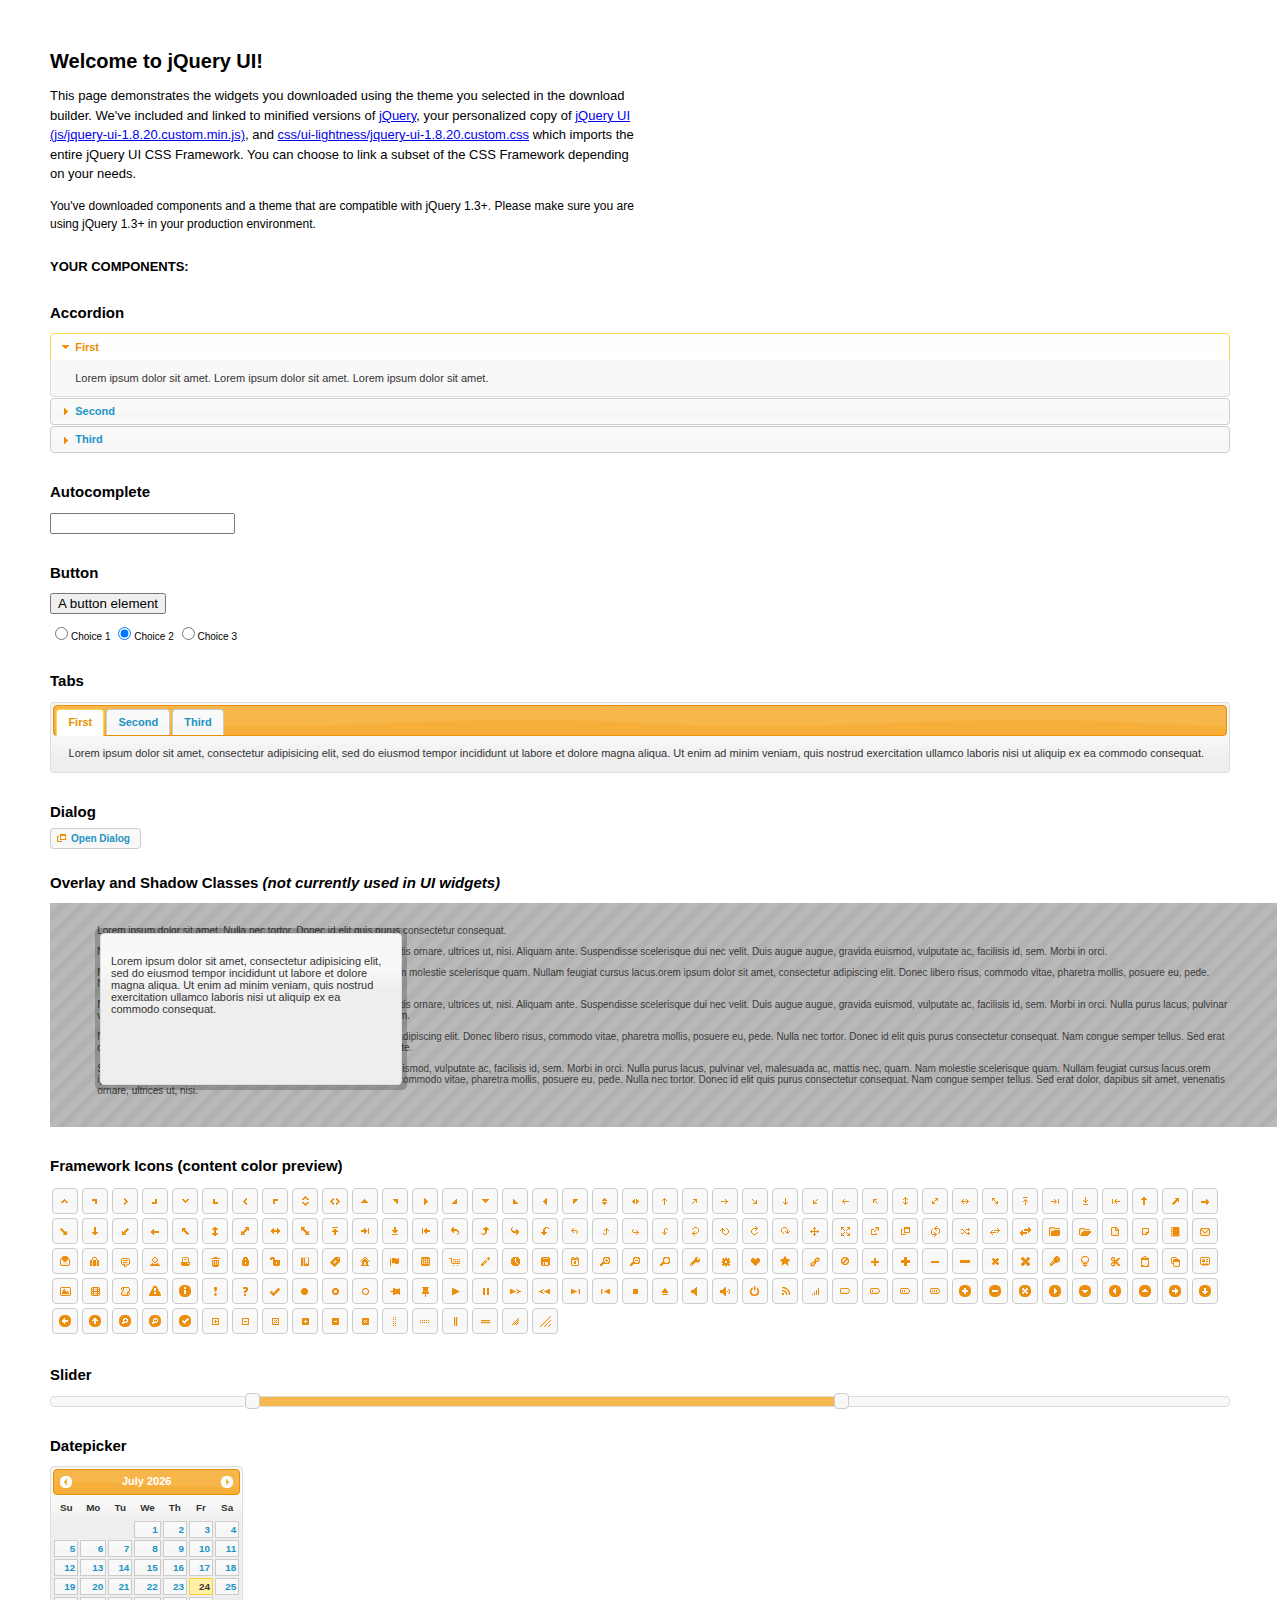
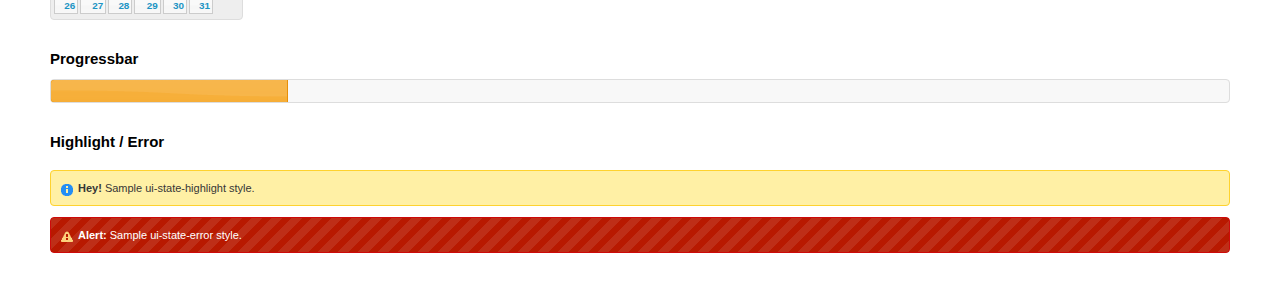
<file: jquerytest.html>
<!DOCTYPE html>
<html>
	<head>
		<meta http-equiv="Content-Type" content="text/html; charset=iso-8859-1" />
		<title>jQuery UI Example Page</title>
		<link type="text/css" href="css/ui-lightness/jquery-ui-1.8.20.custom.css" rel="stylesheet" />
		<script type="text/javascript" src="js/jquery-1.7.2.min.js"></script>
		<script type="text/javascript" src="js/jquery-ui-1.8.20.custom.min.js"></script>
		<script type="text/javascript">
			$(function(){

				// Accordion
				$("#accordion").accordion({ header: "h3" });

				// Tabs
				$('#tabs').tabs();

				// Dialog
				$('#dialog').dialog({
					autoOpen: false,
					width: 600,
					buttons: {
						"Ok": function() {
							$(this).dialog("close");
						},
						"Cancel": function() {
							$(this).dialog("close");
						}
					}
				});

				// Dialog Link
				$('#dialog_link').click(function(){
					$('#dialog').dialog('open');
					return false;
				});

				// Datepicker
				$('#datepicker').datepicker({
					inline: true
				});

				// Slider
				$('#slider').slider({
					range: true,
					values: [17, 67]
				});

				// Progressbar
				$("#progressbar").progressbar({
					value: 20
				});

				//hover states on the static widgets
				$('#dialog_link, ul#icons li').hover(
					function() { $(this).addClass('ui-state-hover'); },
					function() { $(this).removeClass('ui-state-hover'); }
				);

			});
		</script>
		<style type="text/css">
			/*demo page css*/
			body{ font: 62.5% "Trebuchet MS", sans-serif; margin: 50px;}
			.demoHeaders { margin-top: 2em; }
			#dialog_link {padding: .4em 1em .4em 20px;text-decoration: none;position: relative;}
			#dialog_link span.ui-icon {margin: 0 5px 0 0;position: absolute;left: .2em;top: 50%;margin-top: -8px;}
			ul#icons {margin: 0; padding: 0;}
			ul#icons li {margin: 2px; position: relative; padding: 4px 0; cursor: pointer; float: left;  list-style: none;}
			ul#icons span.ui-icon {float: left; margin: 0 4px;}
		</style>
	</head>
	<body>
	<h1>Welcome to jQuery UI!</h1>
	<p style="font-size: 1.3em; line-height: 1.5; margin: 1em 0; width: 50%;">This page demonstrates the widgets you downloaded using the theme you selected in the download builder. We've included and linked to minified versions of <a href="js/jquery-1.7.2.min.js">jQuery</a>, your personalized copy of <a href="js/jquery-ui-1.8.20.custom.min.js">jQuery UI (js/jquery-ui-1.8.20.custom.min.js)</a>, and <a href="css/ui-lightness/jquery-ui-1.8.20.custom.css">css/ui-lightness/jquery-ui-1.8.20.custom.css</a> which imports the entire jQuery UI CSS Framework. You can choose to link a subset of the CSS Framework depending on your needs. </p>
	<p style="font-size: 1.2em; line-height: 1.5; margin: 1em 0; width: 50%;">You've downloaded components and a theme that are compatible with jQuery 1.3+. Please make sure you are using jQuery 1.3+ in your production environment.</p>

	<p style="font-weight: bold; margin: 2em 0 1em; font-size: 1.3em;">YOUR COMPONENTS:</p>

		<!-- Accordion -->
		<h2 class="demoHeaders">Accordion</h2>
		<div id="accordion">
			<div>
				<h3><a href="#">First</a></h3>
				<div>Lorem ipsum dolor sit amet. Lorem ipsum dolor sit amet. Lorem ipsum dolor sit amet.</div>
			</div>
			<div>
				<h3><a href="#">Second</a></h3>
				<div>Phasellus mattis tincidunt nibh.</div>
			</div>
			<div>
				<h3><a href="#">Third</a></h3>
				<div>Nam dui erat, auctor a, dignissim quis.</div>
			</div>
		</div>

		<!-- Autocomplete -->
		<h2 class="demoHeaders">Autocomplete</h2>
		<div>
			<input id="autocomplete" style="z-index: 100; position: relative" title="type &quot;a&quot;" />
		</div>

		<!-- Button -->
		<h2 class="demoHeaders">Button</h2>
		<button id="button">A button element</button>
		<form style="margin-top: 1em;">
			<div id="radioset">
				<input type="radio" id="radio1" name="radio" /><label for="radio1">Choice 1</label>
				<input type="radio" id="radio2" name="radio" checked="checked" /><label for="radio2">Choice 2</label>
				<input type="radio" id="radio3" name="radio" /><label for="radio3">Choice 3</label>
			</div>
		</form>


		<!-- Tabs -->
		<h2 class="demoHeaders">Tabs</h2>
		<div id="tabs">
			<ul>
				<li><a href="#tabs-1">First</a></li>
				<li><a href="#tabs-2">Second</a></li>
				<li><a href="#tabs-3">Third</a></li>
			</ul>
			<div id="tabs-1">Lorem ipsum dolor sit amet, consectetur adipisicing elit, sed do eiusmod tempor incididunt ut labore et dolore magna aliqua. Ut enim ad minim veniam, quis nostrud exercitation ullamco laboris nisi ut aliquip ex ea commodo consequat.</div>
			<div id="tabs-2">Phasellus mattis tincidunt nibh. Cras orci urna, blandit id, pretium vel, aliquet ornare, felis. Maecenas scelerisque sem non nisl. Fusce sed lorem in enim dictum bibendum.</div>
			<div id="tabs-3">Nam dui erat, auctor a, dignissim quis, sollicitudin eu, felis. Pellentesque nisi urna, interdum eget, sagittis et, consequat vestibulum, lacus. Mauris porttitor ullamcorper augue.</div>
		</div>

		<!-- Dialog NOTE: Dialog is not generated by UI in this demo so it can be visually styled in themeroller-->
		<h2 class="demoHeaders">Dialog</h2>
		<p><a href="#" id="dialog_link" class="ui-state-default ui-corner-all"><span class="ui-icon ui-icon-newwin"></span>Open Dialog</a></p>


		<h2 class="demoHeaders">Overlay and Shadow Classes <em>(not currently used in UI widgets)</em></h2>
		<div style="position: relative; width: 96%; height: 200px; padding:1% 4%; overflow:hidden;" class="fakewindowcontain">
			<p>Lorem ipsum dolor sit amet,  Nulla nec tortor. Donec id elit quis purus consectetur consequat. </p><p>Nam congue semper tellus. Sed erat dolor, dapibus sit amet, venenatis ornare, ultrices ut, nisi. Aliquam ante. Suspendisse scelerisque dui nec velit. Duis augue augue, gravida euismod, vulputate ac, facilisis id, sem. Morbi in orci. </p><p>Nulla purus lacus, pulvinar vel, malesuada ac, mattis nec, quam. Nam molestie scelerisque quam. Nullam feugiat cursus lacus.orem ipsum dolor sit amet, consectetur adipiscing elit. Donec libero risus, commodo vitae, pharetra mollis, posuere eu, pede. Nulla nec tortor. Donec id elit quis purus consectetur consequat. </p><p>Nam congue semper tellus. Sed erat dolor, dapibus sit amet, venenatis ornare, ultrices ut, nisi. Aliquam ante. Suspendisse scelerisque dui nec velit. Duis augue augue, gravida euismod, vulputate ac, facilisis id, sem. Morbi in orci. Nulla purus lacus, pulvinar vel, malesuada ac, mattis nec, quam. Nam molestie scelerisque quam. </p><p>Nullam feugiat cursus lacus.orem ipsum dolor sit amet, consectetur adipiscing elit. Donec libero risus, commodo vitae, pharetra mollis, posuere eu, pede. Nulla nec tortor. Donec id elit quis purus consectetur consequat. Nam congue semper tellus. Sed erat dolor, dapibus sit amet, venenatis ornare, ultrices ut, nisi. Aliquam ante. </p><p>Suspendisse scelerisque dui nec velit. Duis augue augue, gravida euismod, vulputate ac, facilisis id, sem. Morbi in orci. Nulla purus lacus, pulvinar vel, malesuada ac, mattis nec, quam. Nam molestie scelerisque quam. Nullam feugiat cursus lacus.orem ipsum dolor sit amet, consectetur adipiscing elit. Donec libero risus, commodo vitae, pharetra mollis, posuere eu, pede. Nulla nec tortor. Donec id elit quis purus consectetur consequat. Nam congue semper tellus. Sed erat dolor, dapibus sit amet, venenatis ornare, ultrices ut, nisi. </p>

			<!-- ui-dialog -->
			<div class="ui-overlay"><div class="ui-widget-overlay"></div><div class="ui-widget-shadow ui-corner-all" style="width: 302px; height: 152px; position: absolute; left: 50px; top: 30px;"></div></div>
			<div style="position: absolute; width: 280px; height: 130px;left: 50px; top: 30px; padding: 10px;" class="ui-widget ui-widget-content ui-corner-all">
				<div class="ui-dialog-content ui-widget-content" style="background: none; border: 0;">
					<p>Lorem ipsum dolor sit amet, consectetur adipisicing elit, sed do eiusmod tempor incididunt ut labore et dolore magna aliqua. Ut enim ad minim veniam, quis nostrud exercitation ullamco laboris nisi ut aliquip ex ea commodo consequat.</p>
				</div>
			</div>

		</div>


		<!-- ui-dialog -->
		<div id="dialog" title="Dialog Title">
			<p>Lorem ipsum dolor sit amet, consectetur adipisicing elit, sed do eiusmod tempor incididunt ut labore et dolore magna aliqua. Ut enim ad minim veniam, quis nostrud exercitation ullamco laboris nisi ut aliquip ex ea commodo consequat.</p>
		</div>


		<h2 class="demoHeaders">Framework Icons (content color preview)</h2>
		<ul id="icons" class="ui-widget ui-helper-clearfix">

		<li class="ui-state-default ui-corner-all" title=".ui-icon-carat-1-n"><span class="ui-icon ui-icon-carat-1-n"></span></li>
		<li class="ui-state-default ui-corner-all" title=".ui-icon-carat-1-ne"><span class="ui-icon ui-icon-carat-1-ne"></span></li>
		<li class="ui-state-default ui-corner-all" title=".ui-icon-carat-1-e"><span class="ui-icon ui-icon-carat-1-e"></span></li>

		<li class="ui-state-default ui-corner-all" title=".ui-icon-carat-1-se"><span class="ui-icon ui-icon-carat-1-se"></span></li>
		<li class="ui-state-default ui-corner-all" title=".ui-icon-carat-1-s"><span class="ui-icon ui-icon-carat-1-s"></span></li>
		<li class="ui-state-default ui-corner-all" title=".ui-icon-carat-1-sw"><span class="ui-icon ui-icon-carat-1-sw"></span></li>
		<li class="ui-state-default ui-corner-all" title=".ui-icon-carat-1-w"><span class="ui-icon ui-icon-carat-1-w"></span></li>
		<li class="ui-state-default ui-corner-all" title=".ui-icon-carat-1-nw"><span class="ui-icon ui-icon-carat-1-nw"></span></li>
		<li class="ui-state-default ui-corner-all" title=".ui-icon-carat-2-n-s"><span class="ui-icon ui-icon-carat-2-n-s"></span></li>
		<li class="ui-state-default ui-corner-all" title=".ui-icon-carat-2-e-w"><span class="ui-icon ui-icon-carat-2-e-w"></span></li>
		<li class="ui-state-default ui-corner-all" title=".ui-icon-triangle-1-n"><span class="ui-icon ui-icon-triangle-1-n"></span></li>
		<li class="ui-state-default ui-corner-all" title=".ui-icon-triangle-1-ne"><span class="ui-icon ui-icon-triangle-1-ne"></span></li>

		<li class="ui-state-default ui-corner-all" title=".ui-icon-triangle-1-e"><span class="ui-icon ui-icon-triangle-1-e"></span></li>
		<li class="ui-state-default ui-corner-all" title=".ui-icon-triangle-1-se"><span class="ui-icon ui-icon-triangle-1-se"></span></li>
		<li class="ui-state-default ui-corner-all" title=".ui-icon-triangle-1-s"><span class="ui-icon ui-icon-triangle-1-s"></span></li>
		<li class="ui-state-default ui-corner-all" title=".ui-icon-triangle-1-sw"><span class="ui-icon ui-icon-triangle-1-sw"></span></li>
		<li class="ui-state-default ui-corner-all" title=".ui-icon-triangle-1-w"><span class="ui-icon ui-icon-triangle-1-w"></span></li>
		<li class="ui-state-default ui-corner-all" title=".ui-icon-triangle-1-nw"><span class="ui-icon ui-icon-triangle-1-nw"></span></li>
		<li class="ui-state-default ui-corner-all" title=".ui-icon-triangle-2-n-s"><span class="ui-icon ui-icon-triangle-2-n-s"></span></li>
		<li class="ui-state-default ui-corner-all" title=".ui-icon-triangle-2-e-w"><span class="ui-icon ui-icon-triangle-2-e-w"></span></li>
		<li class="ui-state-default ui-corner-all" title=".ui-icon-arrow-1-n"><span class="ui-icon ui-icon-arrow-1-n"></span></li>

		<li class="ui-state-default ui-corner-all" title=".ui-icon-arrow-1-ne"><span class="ui-icon ui-icon-arrow-1-ne"></span></li>
		<li class="ui-state-default ui-corner-all" title=".ui-icon-arrow-1-e"><span class="ui-icon ui-icon-arrow-1-e"></span></li>
		<li class="ui-state-default ui-corner-all" title=".ui-icon-arrow-1-se"><span class="ui-icon ui-icon-arrow-1-se"></span></li>
		<li class="ui-state-default ui-corner-all" title=".ui-icon-arrow-1-s"><span class="ui-icon ui-icon-arrow-1-s"></span></li>
		<li class="ui-state-default ui-corner-all" title=".ui-icon-arrow-1-sw"><span class="ui-icon ui-icon-arrow-1-sw"></span></li>
		<li class="ui-state-default ui-corner-all" title=".ui-icon-arrow-1-w"><span class="ui-icon ui-icon-arrow-1-w"></span></li>
		<li class="ui-state-default ui-corner-all" title=".ui-icon-arrow-1-nw"><span class="ui-icon ui-icon-arrow-1-nw"></span></li>
		<li class="ui-state-default ui-corner-all" title=".ui-icon-arrow-2-n-s"><span class="ui-icon ui-icon-arrow-2-n-s"></span></li>
		<li class="ui-state-default ui-corner-all" title=".ui-icon-arrow-2-ne-sw"><span class="ui-icon ui-icon-arrow-2-ne-sw"></span></li>

		<li class="ui-state-default ui-corner-all" title=".ui-icon-arrow-2-e-w"><span class="ui-icon ui-icon-arrow-2-e-w"></span></li>
		<li class="ui-state-default ui-corner-all" title=".ui-icon-arrow-2-se-nw"><span class="ui-icon ui-icon-arrow-2-se-nw"></span></li>
		<li class="ui-state-default ui-corner-all" title=".ui-icon-arrowstop-1-n"><span class="ui-icon ui-icon-arrowstop-1-n"></span></li>
		<li class="ui-state-default ui-corner-all" title=".ui-icon-arrowstop-1-e"><span class="ui-icon ui-icon-arrowstop-1-e"></span></li>
		<li class="ui-state-default ui-corner-all" title=".ui-icon-arrowstop-1-s"><span class="ui-icon ui-icon-arrowstop-1-s"></span></li>
		<li class="ui-state-default ui-corner-all" title=".ui-icon-arrowstop-1-w"><span class="ui-icon ui-icon-arrowstop-1-w"></span></li>
		<li class="ui-state-default ui-corner-all" title=".ui-icon-arrowthick-1-n"><span class="ui-icon ui-icon-arrowthick-1-n"></span></li>
		<li class="ui-state-default ui-corner-all" title=".ui-icon-arrowthick-1-ne"><span class="ui-icon ui-icon-arrowthick-1-ne"></span></li>
		<li class="ui-state-default ui-corner-all" title=".ui-icon-arrowthick-1-e"><span class="ui-icon ui-icon-arrowthick-1-e"></span></li>

		<li class="ui-state-default ui-corner-all" title=".ui-icon-arrowthick-1-se"><span class="ui-icon ui-icon-arrowthick-1-se"></span></li>
		<li class="ui-state-default ui-corner-all" title=".ui-icon-arrowthick-1-s"><span class="ui-icon ui-icon-arrowthick-1-s"></span></li>
		<li class="ui-state-default ui-corner-all" title=".ui-icon-arrowthick-1-sw"><span class="ui-icon ui-icon-arrowthick-1-sw"></span></li>
		<li class="ui-state-default ui-corner-all" title=".ui-icon-arrowthick-1-w"><span class="ui-icon ui-icon-arrowthick-1-w"></span></li>
		<li class="ui-state-default ui-corner-all" title=".ui-icon-arrowthick-1-nw"><span class="ui-icon ui-icon-arrowthick-1-nw"></span></li>
		<li class="ui-state-default ui-corner-all" title=".ui-icon-arrowthick-2-n-s"><span class="ui-icon ui-icon-arrowthick-2-n-s"></span></li>
		<li class="ui-state-default ui-corner-all" title=".ui-icon-arrowthick-2-ne-sw"><span class="ui-icon ui-icon-arrowthick-2-ne-sw"></span></li>
		<li class="ui-state-default ui-corner-all" title=".ui-icon-arrowthick-2-e-w"><span class="ui-icon ui-icon-arrowthick-2-e-w"></span></li>
		<li class="ui-state-default ui-corner-all" title=".ui-icon-arrowthick-2-se-nw"><span class="ui-icon ui-icon-arrowthick-2-se-nw"></span></li>

		<li class="ui-state-default ui-corner-all" title=".ui-icon-arrowthickstop-1-n"><span class="ui-icon ui-icon-arrowthickstop-1-n"></span></li>
		<li class="ui-state-default ui-corner-all" title=".ui-icon-arrowthickstop-1-e"><span class="ui-icon ui-icon-arrowthickstop-1-e"></span></li>
		<li class="ui-state-default ui-corner-all" title=".ui-icon-arrowthickstop-1-s"><span class="ui-icon ui-icon-arrowthickstop-1-s"></span></li>
		<li class="ui-state-default ui-corner-all" title=".ui-icon-arrowthickstop-1-w"><span class="ui-icon ui-icon-arrowthickstop-1-w"></span></li>
		<li class="ui-state-default ui-corner-all" title=".ui-icon-arrowreturnthick-1-w"><span class="ui-icon ui-icon-arrowreturnthick-1-w"></span></li>
		<li class="ui-state-default ui-corner-all" title=".ui-icon-arrowreturnthick-1-n"><span class="ui-icon ui-icon-arrowreturnthick-1-n"></span></li>
		<li class="ui-state-default ui-corner-all" title=".ui-icon-arrowreturnthick-1-e"><span class="ui-icon ui-icon-arrowreturnthick-1-e"></span></li>
		<li class="ui-state-default ui-corner-all" title=".ui-icon-arrowreturnthick-1-s"><span class="ui-icon ui-icon-arrowreturnthick-1-s"></span></li>
		<li class="ui-state-default ui-corner-all" title=".ui-icon-arrowreturn-1-w"><span class="ui-icon ui-icon-arrowreturn-1-w"></span></li>

		<li class="ui-state-default ui-corner-all" title=".ui-icon-arrowreturn-1-n"><span class="ui-icon ui-icon-arrowreturn-1-n"></span></li>
		<li class="ui-state-default ui-corner-all" title=".ui-icon-arrowreturn-1-e"><span class="ui-icon ui-icon-arrowreturn-1-e"></span></li>
		<li class="ui-state-default ui-corner-all" title=".ui-icon-arrowreturn-1-s"><span class="ui-icon ui-icon-arrowreturn-1-s"></span></li>
		<li class="ui-state-default ui-corner-all" title=".ui-icon-arrowrefresh-1-w"><span class="ui-icon ui-icon-arrowrefresh-1-w"></span></li>
		<li class="ui-state-default ui-corner-all" title=".ui-icon-arrowrefresh-1-n"><span class="ui-icon ui-icon-arrowrefresh-1-n"></span></li>
		<li class="ui-state-default ui-corner-all" title=".ui-icon-arrowrefresh-1-e"><span class="ui-icon ui-icon-arrowrefresh-1-e"></span></li>
		<li class="ui-state-default ui-corner-all" title=".ui-icon-arrowrefresh-1-s"><span class="ui-icon ui-icon-arrowrefresh-1-s"></span></li>
		<li class="ui-state-default ui-corner-all" title=".ui-icon-arrow-4"><span class="ui-icon ui-icon-arrow-4"></span></li>
		<li class="ui-state-default ui-corner-all" title=".ui-icon-arrow-4-diag"><span class="ui-icon ui-icon-arrow-4-diag"></span></li>

		<li class="ui-state-default ui-corner-all" title=".ui-icon-extlink"><span class="ui-icon ui-icon-extlink"></span></li>
		<li class="ui-state-default ui-corner-all" title=".ui-icon-newwin"><span class="ui-icon ui-icon-newwin"></span></li>
		<li class="ui-state-default ui-corner-all" title=".ui-icon-refresh"><span class="ui-icon ui-icon-refresh"></span></li>
		<li class="ui-state-default ui-corner-all" title=".ui-icon-shuffle"><span class="ui-icon ui-icon-shuffle"></span></li>
		<li class="ui-state-default ui-corner-all" title=".ui-icon-transfer-e-w"><span class="ui-icon ui-icon-transfer-e-w"></span></li>
		<li class="ui-state-default ui-corner-all" title=".ui-icon-transferthick-e-w"><span class="ui-icon ui-icon-transferthick-e-w"></span></li>
		<li class="ui-state-default ui-corner-all" title=".ui-icon-folder-collapsed"><span class="ui-icon ui-icon-folder-collapsed"></span></li>
		<li class="ui-state-default ui-corner-all" title=".ui-icon-folder-open"><span class="ui-icon ui-icon-folder-open"></span></li>
		<li class="ui-state-default ui-corner-all" title=".ui-icon-document"><span class="ui-icon ui-icon-document"></span></li>

		<li class="ui-state-default ui-corner-all" title=".ui-icon-document-b"><span class="ui-icon ui-icon-document-b"></span></li>
		<li class="ui-state-default ui-corner-all" title=".ui-icon-note"><span class="ui-icon ui-icon-note"></span></li>
		<li class="ui-state-default ui-corner-all" title=".ui-icon-mail-closed"><span class="ui-icon ui-icon-mail-closed"></span></li>
		<li class="ui-state-default ui-corner-all" title=".ui-icon-mail-open"><span class="ui-icon ui-icon-mail-open"></span></li>
		<li class="ui-state-default ui-corner-all" title=".ui-icon-suitcase"><span class="ui-icon ui-icon-suitcase"></span></li>
		<li class="ui-state-default ui-corner-all" title=".ui-icon-comment"><span class="ui-icon ui-icon-comment"></span></li>
		<li class="ui-state-default ui-corner-all" title=".ui-icon-person"><span class="ui-icon ui-icon-person"></span></li>
		<li class="ui-state-default ui-corner-all" title=".ui-icon-print"><span class="ui-icon ui-icon-print"></span></li>
		<li class="ui-state-default ui-corner-all" title=".ui-icon-trash"><span class="ui-icon ui-icon-trash"></span></li>

		<li class="ui-state-default ui-corner-all" title=".ui-icon-locked"><span class="ui-icon ui-icon-locked"></span></li>
		<li class="ui-state-default ui-corner-all" title=".ui-icon-unlocked"><span class="ui-icon ui-icon-unlocked"></span></li>
		<li class="ui-state-default ui-corner-all" title=".ui-icon-bookmark"><span class="ui-icon ui-icon-bookmark"></span></li>
		<li class="ui-state-default ui-corner-all" title=".ui-icon-tag"><span class="ui-icon ui-icon-tag"></span></li>
		<li class="ui-state-default ui-corner-all" title=".ui-icon-home"><span class="ui-icon ui-icon-home"></span></li>
		<li class="ui-state-default ui-corner-all" title=".ui-icon-flag"><span class="ui-icon ui-icon-flag"></span></li>
		<li class="ui-state-default ui-corner-all" title=".ui-icon-calculator"><span class="ui-icon ui-icon-calculator"></span></li>
		<li class="ui-state-default ui-corner-all" title=".ui-icon-cart"><span class="ui-icon ui-icon-cart"></span></li>
		<li class="ui-state-default ui-corner-all" title=".ui-icon-pencil"><span class="ui-icon ui-icon-pencil"></span></li>

		<li class="ui-state-default ui-corner-all" title=".ui-icon-clock"><span class="ui-icon ui-icon-clock"></span></li>
		<li class="ui-state-default ui-corner-all" title=".ui-icon-disk"><span class="ui-icon ui-icon-disk"></span></li>
		<li class="ui-state-default ui-corner-all" title=".ui-icon-calendar"><span class="ui-icon ui-icon-calendar"></span></li>
		<li class="ui-state-default ui-corner-all" title=".ui-icon-zoomin"><span class="ui-icon ui-icon-zoomin"></span></li>
		<li class="ui-state-default ui-corner-all" title=".ui-icon-zoomout"><span class="ui-icon ui-icon-zoomout"></span></li>
		<li class="ui-state-default ui-corner-all" title=".ui-icon-search"><span class="ui-icon ui-icon-search"></span></li>
		<li class="ui-state-default ui-corner-all" title=".ui-icon-wrench"><span class="ui-icon ui-icon-wrench"></span></li>
		<li class="ui-state-default ui-corner-all" title=".ui-icon-gear"><span class="ui-icon ui-icon-gear"></span></li>
		<li class="ui-state-default ui-corner-all" title=".ui-icon-heart"><span class="ui-icon ui-icon-heart"></span></li>

		<li class="ui-state-default ui-corner-all" title=".ui-icon-star"><span class="ui-icon ui-icon-star"></span></li>
		<li class="ui-state-default ui-corner-all" title=".ui-icon-link"><span class="ui-icon ui-icon-link"></span></li>
		<li class="ui-state-default ui-corner-all" title=".ui-icon-cancel"><span class="ui-icon ui-icon-cancel"></span></li>
		<li class="ui-state-default ui-corner-all" title=".ui-icon-plus"><span class="ui-icon ui-icon-plus"></span></li>
		<li class="ui-state-default ui-corner-all" title=".ui-icon-plusthick"><span class="ui-icon ui-icon-plusthick"></span></li>
		<li class="ui-state-default ui-corner-all" title=".ui-icon-minus"><span class="ui-icon ui-icon-minus"></span></li>
		<li class="ui-state-default ui-corner-all" title=".ui-icon-minusthick"><span class="ui-icon ui-icon-minusthick"></span></li>
		<li class="ui-state-default ui-corner-all" title=".ui-icon-close"><span class="ui-icon ui-icon-close"></span></li>
		<li class="ui-state-default ui-corner-all" title=".ui-icon-closethick"><span class="ui-icon ui-icon-closethick"></span></li>

		<li class="ui-state-default ui-corner-all" title=".ui-icon-key"><span class="ui-icon ui-icon-key"></span></li>
		<li class="ui-state-default ui-corner-all" title=".ui-icon-lightbulb"><span class="ui-icon ui-icon-lightbulb"></span></li>
		<li class="ui-state-default ui-corner-all" title=".ui-icon-scissors"><span class="ui-icon ui-icon-scissors"></span></li>
		<li class="ui-state-default ui-corner-all" title=".ui-icon-clipboard"><span class="ui-icon ui-icon-clipboard"></span></li>
		<li class="ui-state-default ui-corner-all" title=".ui-icon-copy"><span class="ui-icon ui-icon-copy"></span></li>
		<li class="ui-state-default ui-corner-all" title=".ui-icon-contact"><span class="ui-icon ui-icon-contact"></span></li>
		<li class="ui-state-default ui-corner-all" title=".ui-icon-image"><span class="ui-icon ui-icon-image"></span></li>
		<li class="ui-state-default ui-corner-all" title=".ui-icon-video"><span class="ui-icon ui-icon-video"></span></li>
		<li class="ui-state-default ui-corner-all" title=".ui-icon-script"><span class="ui-icon ui-icon-script"></span></li>
		<li class="ui-state-default ui-corner-all" title=".ui-icon-alert"><span class="ui-icon ui-icon-alert"></span></li>

		<li class="ui-state-default ui-corner-all" title=".ui-icon-info"><span class="ui-icon ui-icon-info"></span></li>
		<li class="ui-state-default ui-corner-all" title=".ui-icon-notice"><span class="ui-icon ui-icon-notice"></span></li>
		<li class="ui-state-default ui-corner-all" title=".ui-icon-help"><span class="ui-icon ui-icon-help"></span></li>
		<li class="ui-state-default ui-corner-all" title=".ui-icon-check"><span class="ui-icon ui-icon-check"></span></li>
		<li class="ui-state-default ui-corner-all" title=".ui-icon-bullet"><span class="ui-icon ui-icon-bullet"></span></li>
		<li class="ui-state-default ui-corner-all" title=".ui-icon-radio-off"><span class="ui-icon ui-icon-radio-off"></span></li>
		<li class="ui-state-default ui-corner-all" title=".ui-icon-radio-on"><span class="ui-icon ui-icon-radio-on"></span></li>
		<li class="ui-state-default ui-corner-all" title=".ui-icon-pin-w"><span class="ui-icon ui-icon-pin-w"></span></li>
		<li class="ui-state-default ui-corner-all" title=".ui-icon-pin-s"><span class="ui-icon ui-icon-pin-s"></span></li>
		<li class="ui-state-default ui-corner-all" title=".ui-icon-play"><span class="ui-icon ui-icon-play"></span></li>
		<li class="ui-state-default ui-corner-all" title=".ui-icon-pause"><span class="ui-icon ui-icon-pause"></span></li>

		<li class="ui-state-default ui-corner-all" title=".ui-icon-seek-next"><span class="ui-icon ui-icon-seek-next"></span></li>
		<li class="ui-state-default ui-corner-all" title=".ui-icon-seek-prev"><span class="ui-icon ui-icon-seek-prev"></span></li>
		<li class="ui-state-default ui-corner-all" title=".ui-icon-seek-end"><span class="ui-icon ui-icon-seek-end"></span></li>
		<li class="ui-state-default ui-corner-all" title=".ui-icon-seek-first"><span class="ui-icon ui-icon-seek-first"></span></li>
		<li class="ui-state-default ui-corner-all" title=".ui-icon-stop"><span class="ui-icon ui-icon-stop"></span></li>
		<li class="ui-state-default ui-corner-all" title=".ui-icon-eject"><span class="ui-icon ui-icon-eject"></span></li>
		<li class="ui-state-default ui-corner-all" title=".ui-icon-volume-off"><span class="ui-icon ui-icon-volume-off"></span></li>
		<li class="ui-state-default ui-corner-all" title=".ui-icon-volume-on"><span class="ui-icon ui-icon-volume-on"></span></li>
		<li class="ui-state-default ui-corner-all" title=".ui-icon-power"><span class="ui-icon ui-icon-power"></span></li>

		<li class="ui-state-default ui-corner-all" title=".ui-icon-signal-diag"><span class="ui-icon ui-icon-signal-diag"></span></li>
		<li class="ui-state-default ui-corner-all" title=".ui-icon-signal"><span class="ui-icon ui-icon-signal"></span></li>
		<li class="ui-state-default ui-corner-all" title=".ui-icon-battery-0"><span class="ui-icon ui-icon-battery-0"></span></li>
		<li class="ui-state-default ui-corner-all" title=".ui-icon-battery-1"><span class="ui-icon ui-icon-battery-1"></span></li>
		<li class="ui-state-default ui-corner-all" title=".ui-icon-battery-2"><span class="ui-icon ui-icon-battery-2"></span></li>
		<li class="ui-state-default ui-corner-all" title=".ui-icon-battery-3"><span class="ui-icon ui-icon-battery-3"></span></li>
		<li class="ui-state-default ui-corner-all" title=".ui-icon-circle-plus"><span class="ui-icon ui-icon-circle-plus"></span></li>
		<li class="ui-state-default ui-corner-all" title=".ui-icon-circle-minus"><span class="ui-icon ui-icon-circle-minus"></span></li>
		<li class="ui-state-default ui-corner-all" title=".ui-icon-circle-close"><span class="ui-icon ui-icon-circle-close"></span></li>

		<li class="ui-state-default ui-corner-all" title=".ui-icon-circle-triangle-e"><span class="ui-icon ui-icon-circle-triangle-e"></span></li>
		<li class="ui-state-default ui-corner-all" title=".ui-icon-circle-triangle-s"><span class="ui-icon ui-icon-circle-triangle-s"></span></li>
		<li class="ui-state-default ui-corner-all" title=".ui-icon-circle-triangle-w"><span class="ui-icon ui-icon-circle-triangle-w"></span></li>
		<li class="ui-state-default ui-corner-all" title=".ui-icon-circle-triangle-n"><span class="ui-icon ui-icon-circle-triangle-n"></span></li>
		<li class="ui-state-default ui-corner-all" title=".ui-icon-circle-arrow-e"><span class="ui-icon ui-icon-circle-arrow-e"></span></li>
		<li class="ui-state-default ui-corner-all" title=".ui-icon-circle-arrow-s"><span class="ui-icon ui-icon-circle-arrow-s"></span></li>
		<li class="ui-state-default ui-corner-all" title=".ui-icon-circle-arrow-w"><span class="ui-icon ui-icon-circle-arrow-w"></span></li>
		<li class="ui-state-default ui-corner-all" title=".ui-icon-circle-arrow-n"><span class="ui-icon ui-icon-circle-arrow-n"></span></li>
		<li class="ui-state-default ui-corner-all" title=".ui-icon-circle-zoomin"><span class="ui-icon ui-icon-circle-zoomin"></span></li>

		<li class="ui-state-default ui-corner-all" title=".ui-icon-circle-zoomout"><span class="ui-icon ui-icon-circle-zoomout"></span></li>
		<li class="ui-state-default ui-corner-all" title=".ui-icon-circle-check"><span class="ui-icon ui-icon-circle-check"></span></li>
		<li class="ui-state-default ui-corner-all" title=".ui-icon-circlesmall-plus"><span class="ui-icon ui-icon-circlesmall-plus"></span></li>
		<li class="ui-state-default ui-corner-all" title=".ui-icon-circlesmall-minus"><span class="ui-icon ui-icon-circlesmall-minus"></span></li>
		<li class="ui-state-default ui-corner-all" title=".ui-icon-circlesmall-close"><span class="ui-icon ui-icon-circlesmall-close"></span></li>
		<li class="ui-state-default ui-corner-all" title=".ui-icon-squaresmall-plus"><span class="ui-icon ui-icon-squaresmall-plus"></span></li>
		<li class="ui-state-default ui-corner-all" title=".ui-icon-squaresmall-minus"><span class="ui-icon ui-icon-squaresmall-minus"></span></li>
		<li class="ui-state-default ui-corner-all" title=".ui-icon-squaresmall-close"><span class="ui-icon ui-icon-squaresmall-close"></span></li>
		<li class="ui-state-default ui-corner-all" title=".ui-icon-grip-dotted-vertical"><span class="ui-icon ui-icon-grip-dotted-vertical"></span></li>

		<li class="ui-state-default ui-corner-all" title=".ui-icon-grip-dotted-horizontal"><span class="ui-icon ui-icon-grip-dotted-horizontal"></span></li>
		<li class="ui-state-default ui-corner-all" title=".ui-icon-grip-solid-vertical"><span class="ui-icon ui-icon-grip-solid-vertical"></span></li>
		<li class="ui-state-default ui-corner-all" title=".ui-icon-grip-solid-horizontal"><span class="ui-icon ui-icon-grip-solid-horizontal"></span></li>
		<li class="ui-state-default ui-corner-all" title=".ui-icon-gripsmall-diagonal-se"><span class="ui-icon ui-icon-gripsmall-diagonal-se"></span></li>
		<li class="ui-state-default ui-corner-all" title=".ui-icon-grip-diagonal-se"><span class="ui-icon ui-icon-grip-diagonal-se"></span></li>
		</ul>


		<!-- Slider -->
		<h2 class="demoHeaders">Slider</h2>
		<div id="slider"></div>

		<!-- Datepicker -->
		<h2 class="demoHeaders">Datepicker</h2>
		<div id="datepicker"></div>

		<!-- Progressbar -->
		<h2 class="demoHeaders">Progressbar</h2>
		<div id="progressbar"></div>

		<!-- Highlight / Error -->
		<h2 class="demoHeaders">Highlight / Error</h2>
		<div class="ui-widget">
			<div class="ui-state-highlight ui-corner-all" style="margin-top: 20px; padding: 0 .7em;">
				<p><span class="ui-icon ui-icon-info" style="float: left; margin-right: .3em;"></span>
				<strong>Hey!</strong> Sample ui-state-highlight style.</p>
			</div>
		</div>
		<br/>
		<div class="ui-widget">
			<div class="ui-state-error ui-corner-all" style="padding: 0 .7em;">
				<p><span class="ui-icon ui-icon-alert" style="float: left; margin-right: .3em;"></span>
				<strong>Alert:</strong> Sample ui-state-error style.</p>
			</div>
		</div>

	</body>
</html>
</file>
